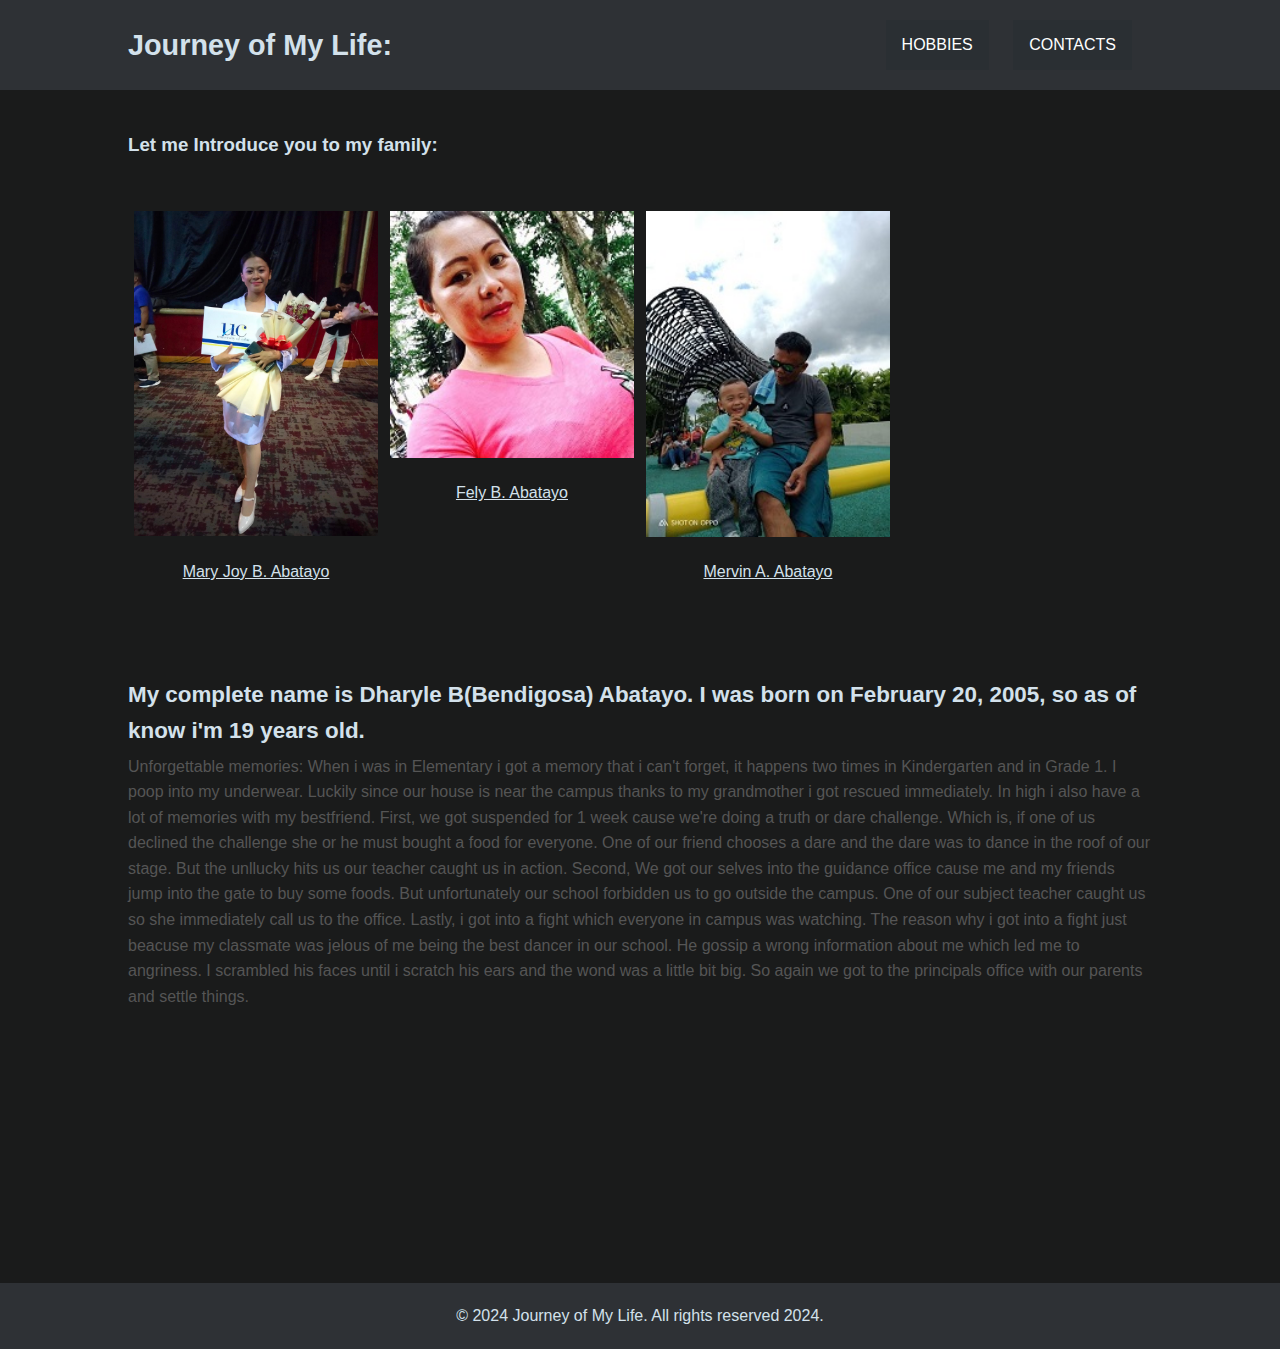
<file: index.html>
<!DOCTYPE html>
<html lang="en">
<head>
    <meta charset="UTF-8">
    <meta name="viewport" content="width=device-width, initial-scale=1.0">
    <title>Journal</title>
    <link rel="stylesheet"  href="style.css">
</head>
<body>
    <header>
        <div class="container">
            <h1>Journey of My Life:</h1>
            <nav>
                <ul> 
                    <li><div class="dropdown">
                        <button class="dropbtn">HOBBIES</button>
                        <div class="dropdown-content">
                          <a href="./volleyball.html">Volleyball</a>
                          <a href="./badminton.html">Badminton</a>
                          <a href="./Chess.html">Chess</a>
                          <a href="./Dancing1.html">Dancing</a>
                        </div>
                      </div>
                    </li>
                    <li><div class="dropdown">
                      <button class="dropbtn">CONTACTS</button>
                      <div class="dropdown-content">
                        <a href="https://www.facebook.com/profile.php?id=100071881911083">Facebook</a>
                        <a href="https://www.instagram.com/dhars167/">Instagram</a>
                        <a href="https://discord.com/channels/@me">Discord</a>
                      </div>
                    </div>
                  </li>
                </ul>
            </nav>
        </div>
    </header>

    <!-- Main Content Section -->
    <main>
        <div class="container">
            <section id="featured-articles">
             <h3>Let me Introduce you to my family:</h3>
             <br>
             <br>
             <div class="responsive">
                <div class="gallery">
                    <img src="./img/mary1.jpg" alt="Document">
                  </a>
                  <div class="desc">
                    <a href="./maryjoy.html">Mary Joy B. Abatayo</a>
                </div>
                </div>
              </div>
              
              <div class="responsive">
                <div class="gallery">
                    <img src="./img/fely.jpg" alt="Forest">
                  </a>
                  <div class="desc">
                    <a href="./fely.html">Fely B. Abatayo</a></div>
                </div>
              </div>
              
              <div class="responsive">
                <div class="gallery">
                    <img src="./img/mervin.jpg" alt="Northern Lights">
                  </a>
                  <div class="desc">
                    <a href="./mervin.html">Mervin A. Abatayo</a></div>
                </div>
              </div>       
              <div class="clearfix"></div>
              <br>
              <br>
              <br>
                <article>
                    <h3>My complete name is Dharyle B(Bendigosa) Abatayo. I was born on February 20, 2005, so as of know i'm 19 years old.</h3>
                    <p>Unforgettable memories:
                      When i was in Elementary i got a memory that i can't forget, it happens two times in Kindergarten and in Grade 1. I poop into my
                      underwear. Luckily since our house is near the campus thanks to my grandmother i got rescued immediately. In high i also have a lot
                      of memories with my bestfriend. First, we got suspended for 1 week cause we're doing a truth or dare challenge. Which is, if one of us
                      declined the challenge she or he must bought a food for everyone. One of our friend chooses a dare and the dare was to dance in the
                      roof of our stage. But the unllucky hits us our teacher caught us in action. Second, We got our selves into the guidance office cause
                      me and my friends jump into the gate to buy some foods. But unfortunately our school forbidden us to go outside the campus. One of our
                      subject teacher caught us so she immediately call us to the office. Lastly, i got into a fight which everyone in campus was watching. The
                      reason why i got into a fight just beacuse my classmate was jelous of me being the best dancer in our school. He gossip a wrong information
                      about me which led me to angriness. I scrambled his faces until i scratch his ears and the wond was a little bit big. So again we got to the
                      principals office with our parents and settle things.</p>

                </article>
                <article>
                </article>
            </section>


        </div>
    </main>
    <br>
    <br>
    <br>
    <br>
    <br>
    <br>
    <!-- Footer Section -->
    <footer>
        <p>&copy; 2024 Journey of My Life. All rights reserved 2024.</p>
    </footer>

</body>
</html>
</file>
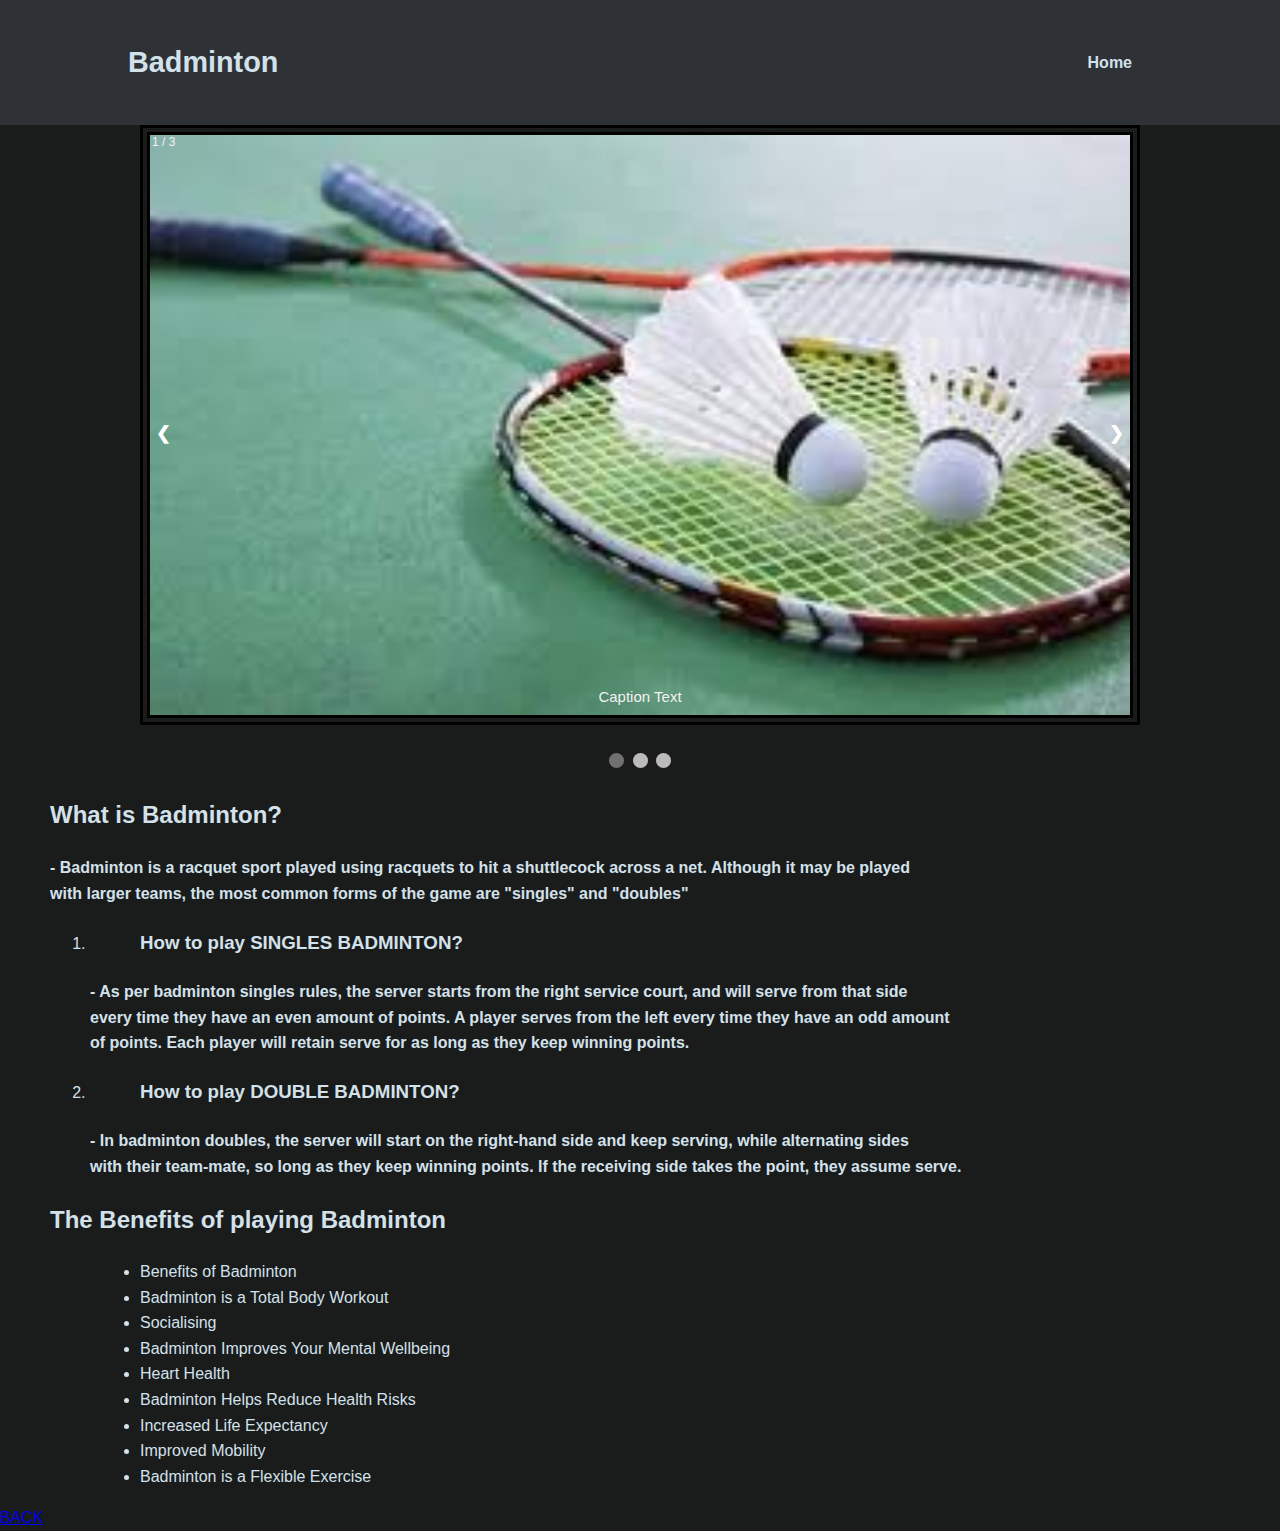
<file: badminton.html>
<!DOCTYPE html>
<html lang="en">
<head>
    <meta charset="UTF-8">
    <meta name="viewport" content="width=device-width, initial-scale=1.0">
    <title>Badminton</title>
    <link rel="stylesheet" href="badminton.css">

</head>
<body>
    <header>
      <div class="container">
        <h1>Badminton</h1>
        <nav>
            <ul> 
                <li><a href="./index.html">Home</a></li>
            </ul>
        </nav>
    </div>
</header>
    
<div class="slideshow-container">

    <div class="mySlides fade">
      <div class="numbertext">1 / 3</div>
      <img src="./badminton/badminton1.jpg" style="width:100%">
      <div class="text">Caption Text</div>
    </div>
    
    <div class="mySlides fade">
      <div class="numbertext">2 / 3</div>
      <img src="./badminton/badminton2.jpg" style="width:100%">
      <div class="text">Caption Two</div>
    </div>
    
    <div class="mySlides fade">
      <div class="numbertext">3 / 3</div>
      <img src="./badminton/badminton3.jpg" style="width:100%">
      <div class="text">Caption Three</div>
    </div>
    
    <div class="mySlides fade">
        <div class="numbertext">3 / 3</div>
        <img src="./badminton/badminton4.jpg" style="width:100%">
        <div class="text">Caption Four</div>
      </div>
    
    <a class="prev" onclick="plusSlides(-1)">❮</a>
    <a class="next" onclick="plusSlides(1)">❯</a>
    
    </div>
    <br>
    
    <div style="text-align:center">
      <span class="dot" onclick="currentSlide(1)"></span> 
      <span class="dot" onclick="currentSlide(2)"></span> 
      <span class="dot" onclick="currentSlide(3)"></span> 
    </div>
    
    <script>
    let slideIndex = 1;
    showSlides(slideIndex);
    
    function plusSlides(n) {
      showSlides(slideIndex += n);
    }
    
    function currentSlide(n) {
      showSlides(slideIndex = n);
    }
    
    function showSlides(n) {
      let i;
      let slides = document.getElementsByClassName("mySlides");
      let dots = document.getElementsByClassName("dot");
      if (n > slides.length) {slideIndex = 1}    
      if (n < 1) {slideIndex = slides.length}
      for (i = 0; i < slides.length; i++) {
        slides[i].style.display = "none";  
      }
      for (i = 0; i < dots.length; i++) {
        dots[i].className = dots[i].className.replace(" active", "");
      }
      slides[slideIndex-1].style.display = "block";  
      dots[slideIndex-1].className += " active";
    }
    </script>
    <h2>What is Badminton?</h2>
    <h4>- Badminton is a racquet sport played using racquets to hit a shuttlecock across a net. Although it may be played<br>
     with larger teams, the most common forms of the game are "singles" and "doubles"</h4>
     <ol>
        <li><h3>How to play SINGLES BADMINTON?</h3></li>
        <h4>- As per badminton singles rules, the server starts from the right service court, and will serve from that side<br>
         every time they have an even amount of points. A player serves from the left every time they have an odd amount<br>
         of points. Each player will retain serve for as long as they keep winning points.</h4>
         <li><h3>How to play DOUBLE BADMINTON?</h3></li>
        <h4>- In badminton doubles, the server will start on the right-hand side and keep serving, while alternating sides<br>
          with their team-mate, so long as they keep winning points. If the receiving side takes the point, they assume serve.</h4>
     </ol>
     <h2>The Benefits of playing Badminton</h2>
     <ul>
        <li>Benefits of Badminton</li>
        <li>Badminton is a Total Body Workout</li>
        <li>Socialising</li>    
        <li>Badminton Improves Your Mental Wellbeing</li>
        <li>Heart Health</li>
        <li>Badminton Helps Reduce Health Risks</li>    
        <li>Increased Life Expectancy</li>
        <li>Improved Mobility</li>
        <li>Badminton is a Flexible Exercise</li>
     </ul>
     <a href="./hobbies.html">BACK</a>
</body>
</html>
</file>
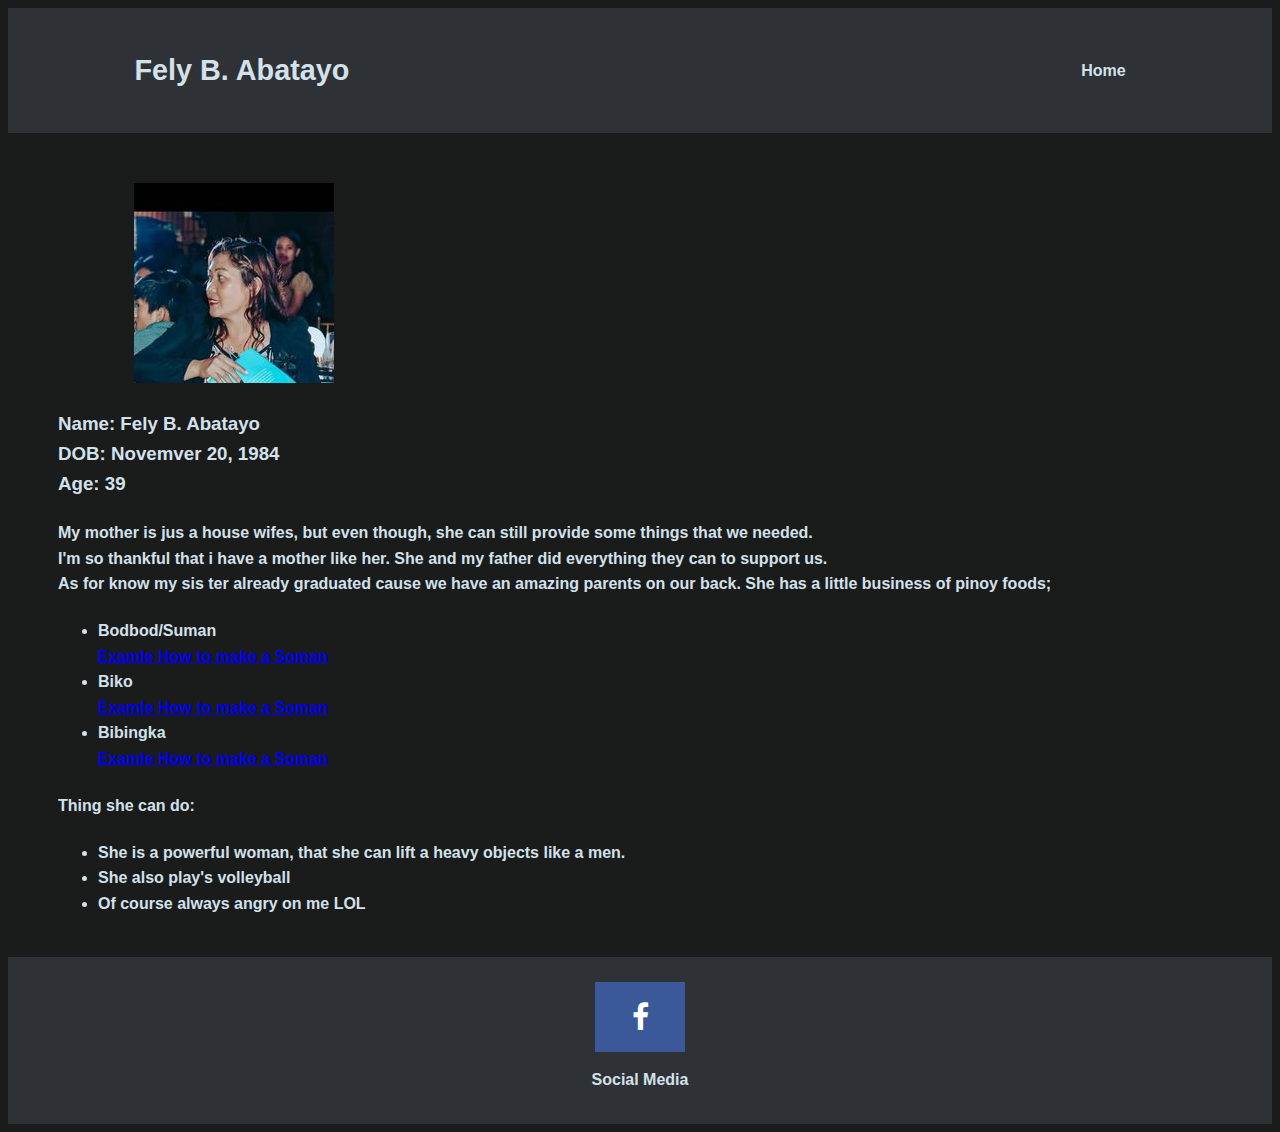
<file: fely.html>
<!DOCTYPE html>
<html lang="en">
<head>
    <meta charset="UTF-8">
    <meta name="viewport" content="width=device-width, initial-scale=1.0">
    <link rel="stylesheet" href="https://cdnjs.cloudflare.com/ajax/libs/font-awesome/4.7.0/css/font-awesome.min.css">
    <title>Fely</title>
</head>
<style>
        body {
    font-family: Arial, sans-serif;
    line-height: 1.6;
   background-color: #1a1b1b;
   color: #333;
}
    header {
   background-color: #2e3135;
   padding: 20px 0;
   color: #d3e1eb;
   text-align: center;
}

header .container {
   width: 80%;
   margin: 0 auto;
   display: flex;
   justify-content: space-between;
   align-items: center;
}
/*button*/
header {
    background-color: #2e3135;
    padding: 20px 0;
    color: #d3e1eb;
    }
    
    header .container {
    width: 80%;
    margin: 0 auto;
    display: flex;
    justify-content: space-between;
    align-items: center;
    }
    
    header h1 {
    font-size: 1.8em;
    }
    
    header nav ul {
    list-style-type: none;
    }
    
    header nav ul li {
    display: inline;
    margin-right: 20px;
    }
    
    header nav ul li a {
    color: #d3e1eb;
    text-decoration: none;
    font-weight: bold;
    }
    
    header nav ul li a:hover {
    text-decoration: underline;
    }
/*text*/
h2, h3, h4, h5, p  {
   color: #d3e1eb;
   margin-left: 50px;
}
footer {
    background-color: #2e3135;
    color: #d3e1eb;
    text-align: center;
    padding: 20px;
    margin-top: 40px;
}

footer h1 {
    font-size: 1em;
}
/*footer*/
.fa {
  padding: 20px;
  font-size: 30px;
  width: 50px;
  text-align: center;
  text-decoration: none;
  margin: 5px 2px;
}

.fa:hover {
    opacity: 0.7;
}

.fa-facebook {
  background: #3B5998;
  color: white;
}

img {
    margin-left: 10%;
    margin-top: 50px;
}

</style>
<body>
    <header>
        <div class="container" position>
            <h1>Fely B. Abatayo</h1>
            <nav>
                <ul> 
                    <li><a href="./index.html">Home</a></li>
                </ul>
            </nav>
        </div>
    </header>
    <img src="./img/fely1.jpg" alt="Document">

    <h3>Name: Fely B. Abatayo<br>
    DOB: Novemver 20, 1984<br>
    Age: 39</h3>
    <h4>My mother is jus a house wifes, but even though, she can still provide some things that we needed. <br>
        I'm so thankful that i have a mother like her. She and my father did everything they can to support us.<br>
        As for know my sis ter already graduated cause we have an amazing parents on our back.
        She has a little business of pinoy foods;</h4>
    <ul><h4>
        <li>Bodbod/Suman</li>
        <a href="https://www.youtube.com/watch?v=W1q6RT3mZI0" class="Soman">Examle How to make a Soman</a>
        <li>Biko</li>
        <a href="https://www.youtube.com/watch?v=GeqSI_ap1f0" class="Soman">Examle How to make a Soman</a>

        <li>Bibingka</li>
        <a href="https://www.youtube.com/watch?v=Svc753oZLvg" class="Soman">Examle How to make a Soman</a>
    </h4></ul>
    <h4>Thing she can do:</h4>
    <ul><h4>
        <li>She is a powerful woman, that she can lift a heavy objects like a men.</li>
        <li>She also play's volleyball</li>
        <li>Of course always angry on me LOL</li>
    </h4></ul>
    <footer>
        <a href="https://www.facebook.com/fely.abatayo.7" class="fa fa-facebook"></a>
        <h1>
            Social Media
        </h1>
    </footer>
</body>
</html>
</file>
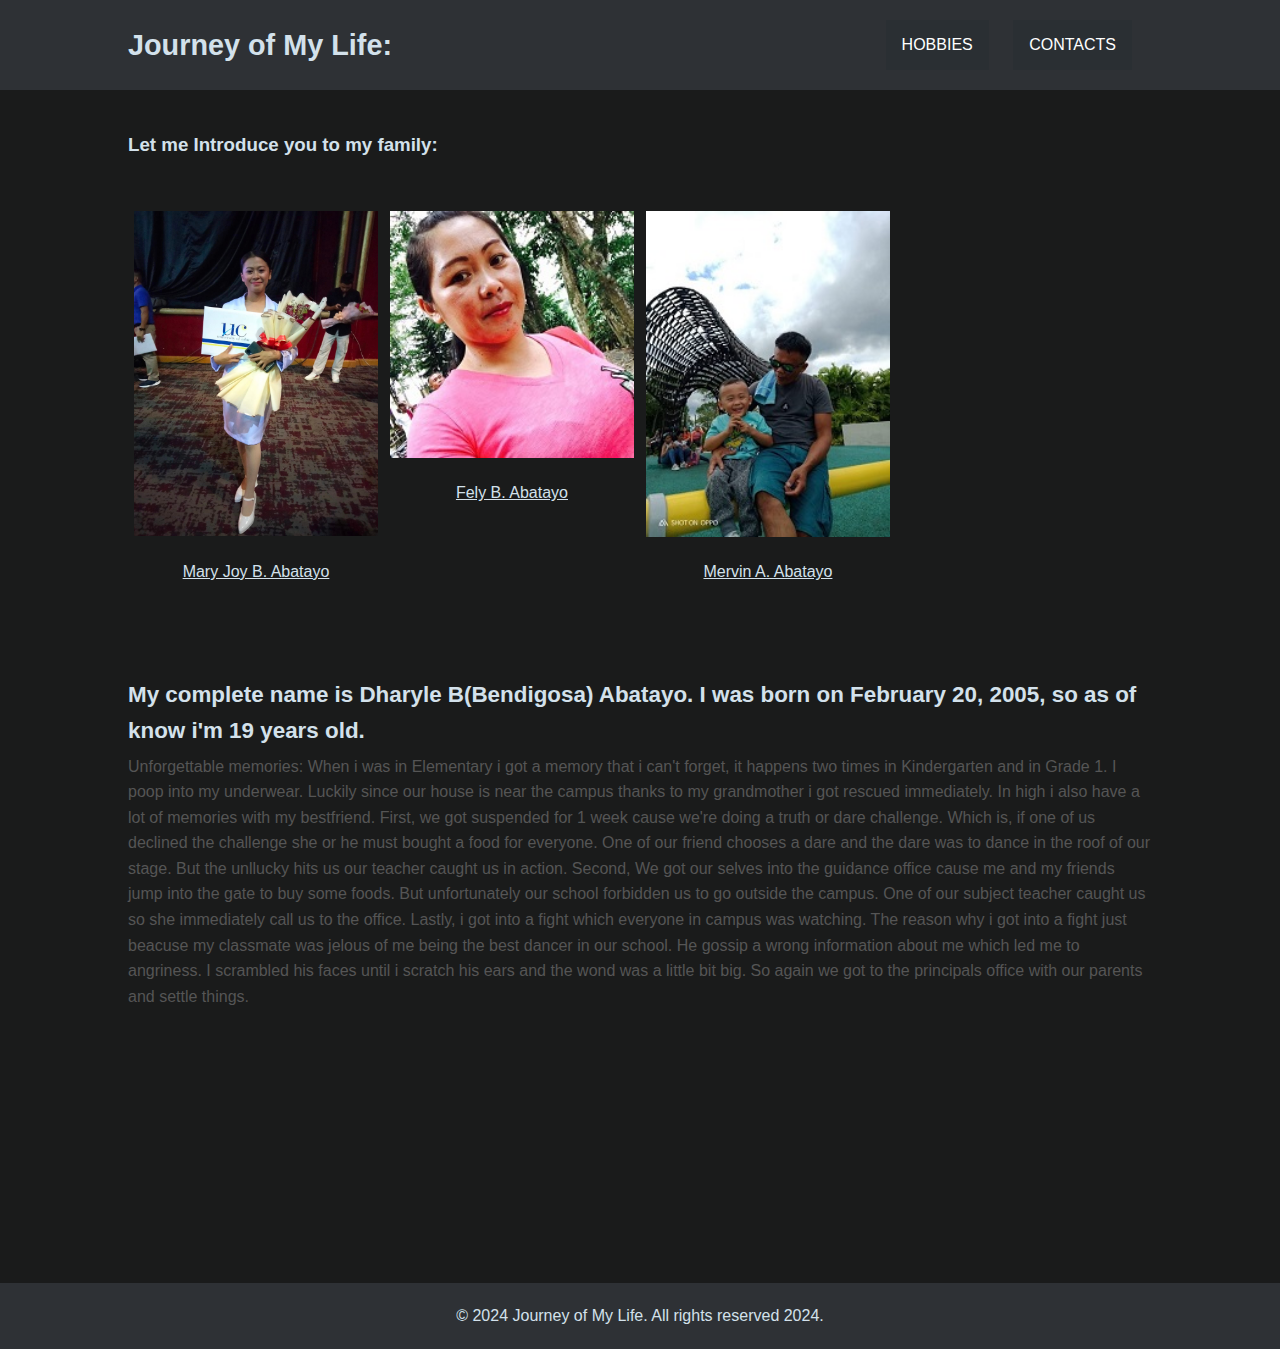
<file: index(1).html>
<!DOCTYPE html>
<html lang="en">
<head>
    <meta charset="UTF-8">
    <meta name="viewport" content="width=device-width, initial-scale=1.0">
    <title>Journal</title>
    <link rel="stylesheet"  href="style.css">
</head>
<body>
    <header>
        <div class="container">
            <h1>Journey of My Life:</h1>
            <nav>
                <ul> 
                    <li><div class="dropdown">
                        <button class="dropbtn">HOBBIES</button>
                        <div class="dropdown-content">
                          <a href="./volleyball.html">Volleyball</a>
                          <a href="./badminton.html">Badminton</a>
                          <a href="./Chess.html">Chess</a>
                          <a href="./Dancing1.html">Dancing</a>
                        </div>
                      </div>
                    </li>
                    <li><div class="dropdown">
                      <button class="dropbtn">CONTACTS</button>
                      <div class="dropdown-content">
                        <a href="https://www.facebook.com/profile.php?id=100071881911083">Facebook</a>
                        <a href="https://www.instagram.com/dhars167/">Instagram</a>
                        <a href="https://discord.com/channels/@me">Discord</a>
                      </div>
                    </div>
                  </li>
                </ul>
            </nav>
        </div>
    </header>

    <!-- Main Content Section -->
    <main>
        <div class="container">
            <section id="featured-articles">
             <h3>Let me Introduce you to my family:</h3>
             <br>
             <br>
             <div class="responsive">
                <div class="gallery">
                    <img src="./img/mary1.jpg" alt="Document">
                  </a>
                  <div class="desc">
                    <a href="./maryjoy.html">Mary Joy B. Abatayo</a>
                </div>
                </div>
              </div>
              
              <div class="responsive">
                <div class="gallery">
                    <img src="./img/fely.jpg" alt="Forest">
                  </a>
                  <div class="desc">
                    <a href="./fely.html">Fely B. Abatayo</a></div>
                </div>
              </div>
              
              <div class="responsive">
                <div class="gallery">
                    <img src="./img/mervin.jpg" alt="Northern Lights">
                  </a>
                  <div class="desc">
                    <a href="./mervin.html">Mervin A. Abatayo</a></div>
                </div>
              </div>       
              <div class="clearfix"></div>
              <br>
              <br>
              <br>
                <article>
                    <h3>My complete name is Dharyle B(Bendigosa) Abatayo. I was born on February 20, 2005, so as of know i'm 19 years old.</h3>
                    <p>Unforgettable memories:
                      When i was in Elementary i got a memory that i can't forget, it happens two times in Kindergarten and in Grade 1. I poop into my
                      underwear. Luckily since our house is near the campus thanks to my grandmother i got rescued immediately. In high i also have a lot
                      of memories with my bestfriend. First, we got suspended for 1 week cause we're doing a truth or dare challenge. Which is, if one of us
                      declined the challenge she or he must bought a food for everyone. One of our friend chooses a dare and the dare was to dance in the
                      roof of our stage. But the unllucky hits us our teacher caught us in action. Second, We got our selves into the guidance office cause
                      me and my friends jump into the gate to buy some foods. But unfortunately our school forbidden us to go outside the campus. One of our
                      subject teacher caught us so she immediately call us to the office. Lastly, i got into a fight which everyone in campus was watching. The
                      reason why i got into a fight just beacuse my classmate was jelous of me being the best dancer in our school. He gossip a wrong information
                      about me which led me to angriness. I scrambled his faces until i scratch his ears and the wond was a little bit big. So again we got to the
                      principals office with our parents and settle things.</p>

                </article>
                <article>
                </article>
            </section>


        </div>
    </main>
    <br>
    <br>
    <br>
    <br>
    <br>
    <br>
    <!-- Footer Section -->
    <footer>
        <p>&copy; 2024 Journey of My Life. All rights reserved 2024.</p>
    </footer>

</body>
</html>
</file>
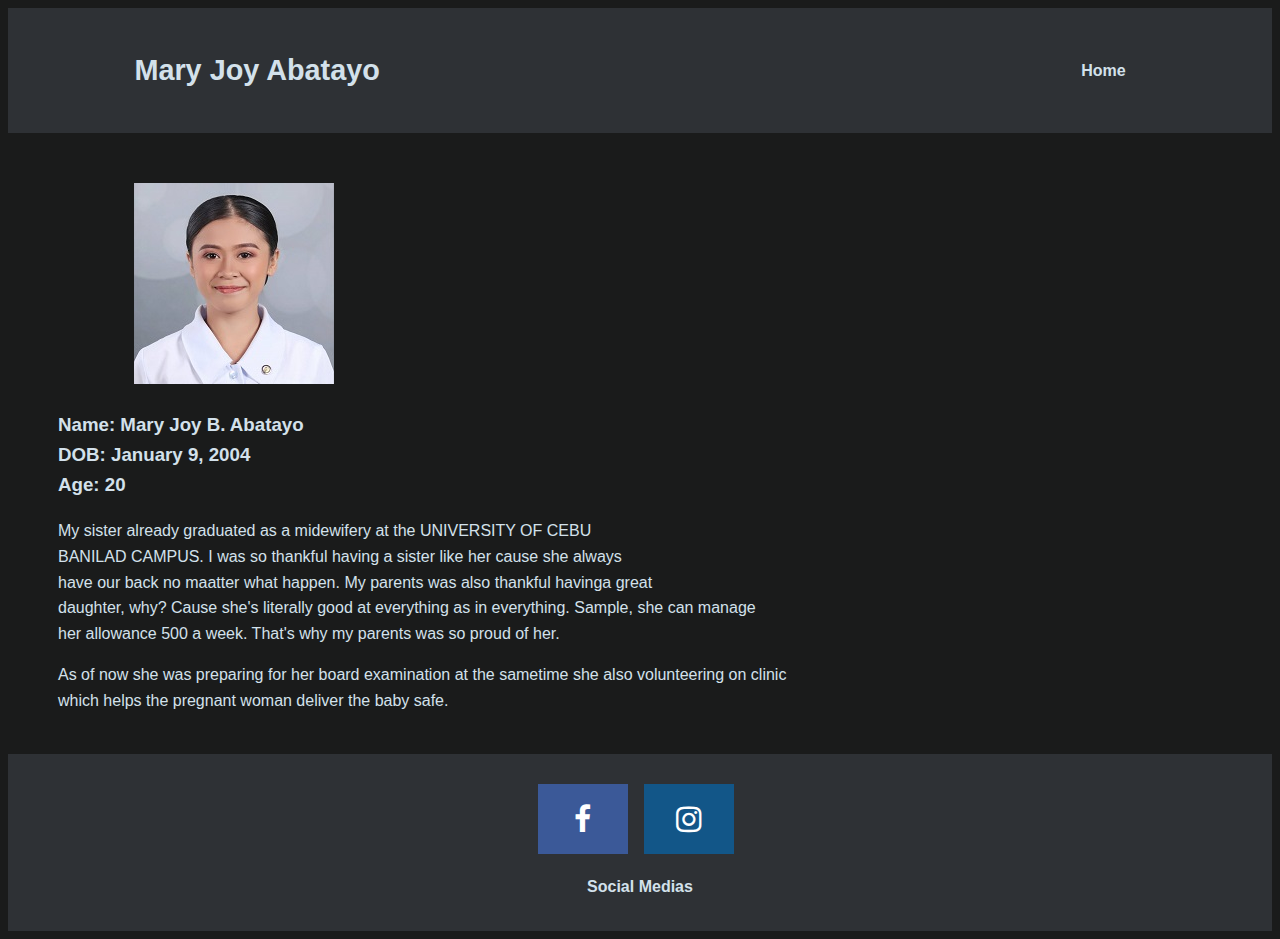
<file: maryjoy.html>
<!DOCTYPE html>
<html lang="en">
<head>
    <meta charset="UTF-8">
    <meta name="viewport" content="width=device-width, initial-scale=1.0">
    <link rel="stylesheet" href="https://cdnjs.cloudflare.com/ajax/libs/font-awesome/4.7.0/css/font-awesome.min.css">
    <title>Mary Joy</title>
</head>
<style>
    body {
    font-family: Arial, sans-serif;
    line-height: 1.6;
   background-color: #1a1b1b;
   color: #333;
}
    header {
   background-color: #2e3135;
   padding: 20px 0;
   color: #d3e1eb;
   text-align: center;
}

header .container {
   width: 80%;
   margin: 0 auto;
   display: flex;
   justify-content: space-between;
   align-items: center;
}
/*button*/
header {
    background-color: #2e3135;
    padding: 20px 0;
    color: #d3e1eb;
    }
    
    header .container {
    width: 80%;
    margin: 0 auto;
    display: flex;
    justify-content: space-between;
    align-items: center;
    }
    
    header h1 {
    font-size: 1.8em;
    }
    
    header nav ul {
    list-style-type: none;
    }
    
    header nav ul li {
    display: inline;
    margin-right: 20px;
    }
    
    header nav ul li a {
    color: #d3e1eb;
    text-decoration: none;
    font-weight: bold;
    }
    
    header nav ul li a:hover {
    text-decoration: underline;
    }
/*text*/
h2, h3, h4, h5, p  {
   color: #d3e1eb;
   margin-left: 50px;
}

footer {
    background-color: #2e3135;
    color: #d3e1eb;
    text-align: center;
    padding: 20px;
    margin-top: 40px;
}

footer h1 {
    font-size: 1em;
}
/*footer*/
.fa {
  padding: 20px;
  font-size: 30px;
  width: 50px;
  text-align: center;
  text-decoration: none;
  margin: 5px 2px;
}

.fa:hover {
    opacity: 0.7;
}
.fa-facebook {
  background: #3B5998;
  color: white;
}
.fa-instagram {
  background: #125688;
  color: white;
  margin: 10px;
}
img {
    margin-left: 10%;
    margin-top: 50px;
}
</style>
<body>
    <header>
        <div class="container" position
>
            <h1>Mary Joy Abatayo</h1>
            <nav>
                <ul> 
                    <li><a href="./index.html">Home</a></li>
                </ul>
            </nav>
        </div>
    </header>
    <img src="./img/maryjoy.jpg" alt="Document">
    <h3>Name: Mary Joy B. Abatayo<br>
        DOB: January 9, 2004<br>
        Age: 20
    </h3>
    <p>My sister already graduated as a midewifery at the UNIVERSITY OF CEBU<br>
    BANILAD CAMPUS. I was so thankful having a sister like her cause she always<br>
    have our back no maatter what happen. My parents was also thankful havinga great<br>
    daughter, why? Cause she's literally good at everything as in everything. Sample, she can manage<br>
    her allowance 500 a week. That's why my parents was so proud of her.</p>
    <p>As of now she was preparing for her board examination at the sametime she also volunteering on clinic<br>
         which helps the pregnant woman deliver the baby safe.</p>

         <footer>
            <a href="https://www.facebook.com/maryjoy.abatayo.3" class="fa fa-facebook"></a>
            <a href="https://www.instagram.com/maryjoyabatayo/" class="fa fa-instagram"></a>
            <h1>
                Social Medias
            </h1>
        </footer>
</body>
</html>
</file>
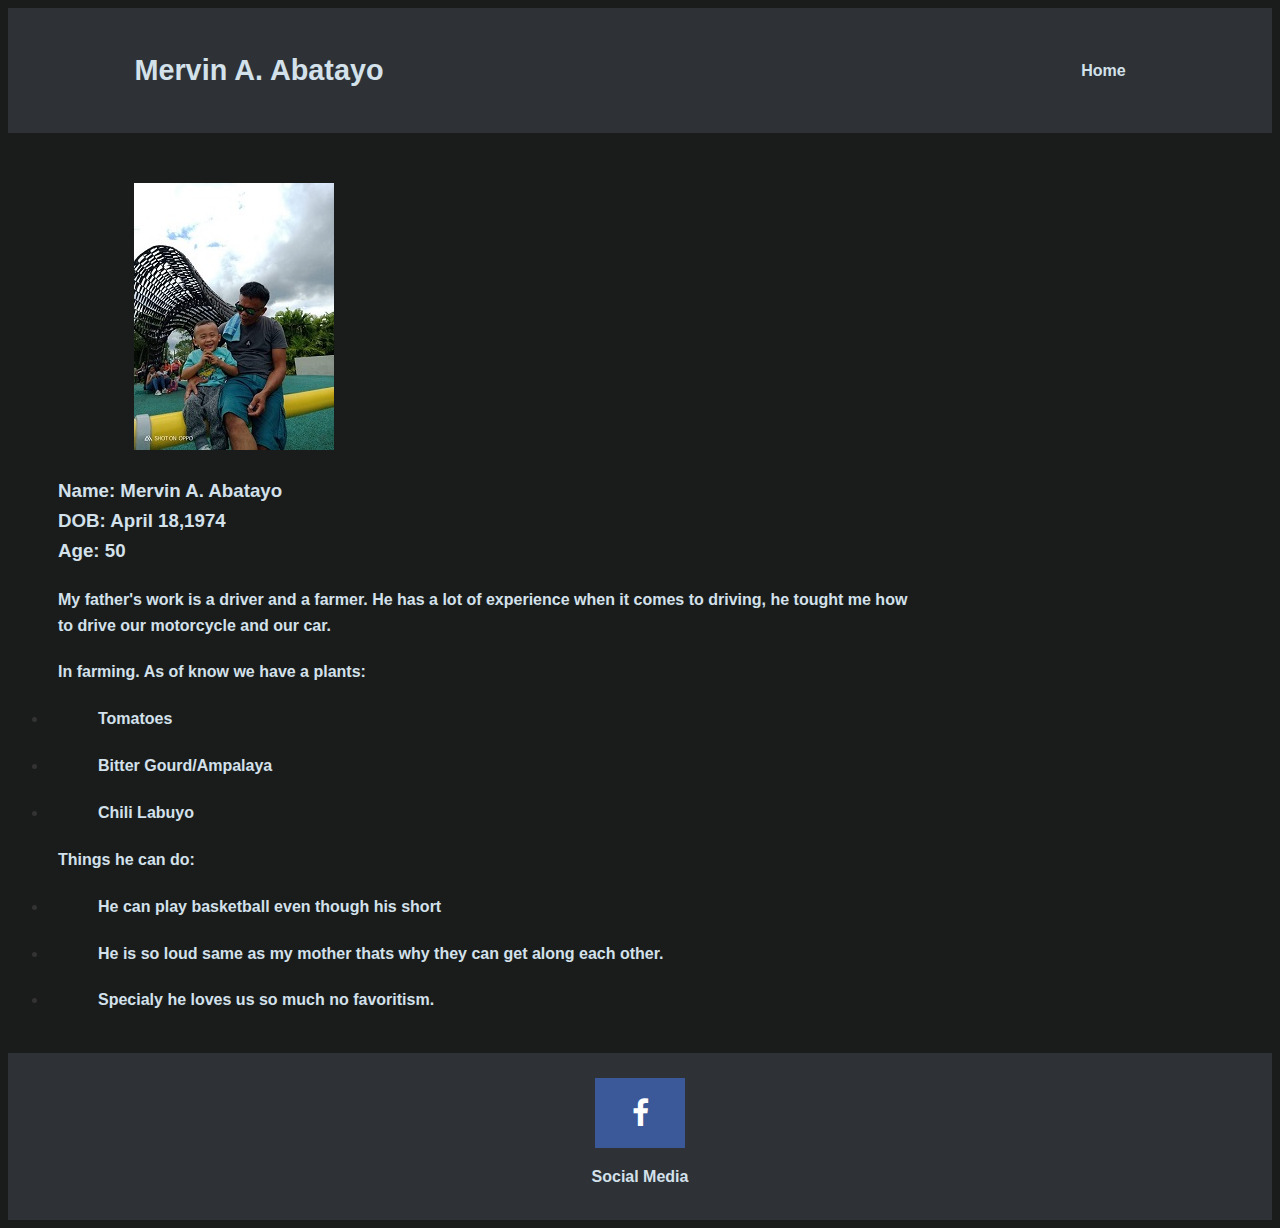
<file: mervin.html>
<!DOCTYPE html>
<html lang="en">
<head>
    <meta charset="UTF-8">
    <meta name="viewport" content="width=device-width, initial-scale=1.0">
    <link rel="stylesheet" href="https://cdnjs.cloudflare.com/ajax/libs/font-awesome/4.7.0/css/font-awesome.min.css">
    <title>Mervin</title>
</head>
<style>
        body {
    font-family: Arial, sans-serif;
    line-height: 1.6;
   background-color: #1a1b1b;
   color: #333;
}
    header {
   background-color: #2e3135;
   padding: 20px 0;
   color: #d3e1eb;
   text-align: center;
}

header .container {
   width: 80%;
   margin: 0 auto;
   display: flex;
   justify-content: space-between;
   align-items: center;
}
/*button*/
header {
    background-color: #2e3135;
    padding: 20px 0;
    color: #d3e1eb;
    }
    
    header .container {
    width: 80%;
    margin: 0 auto;
    display: flex;
    justify-content: space-between;
    align-items: center;
    }
    
    header h1 {
    font-size: 1.8em;
    }
    
    header nav ul {
    list-style-type: none;
    }
    
    header nav ul li {
    display: inline;
    margin-right: 20px;
    }
    
    header nav ul li a {
    color: #d3e1eb;
    text-decoration: none;
    font-weight: bold;
    }
    
    header nav ul li a:hover {
    text-decoration: underline;
    }
/*text*/
h2, h3, h4, h5, p  {
   color: #d3e1eb;
   margin-left: 50px;
}

footer {
    background-color: #2e3135;
    color: #d3e1eb;
    text-align: center;
    padding: 20px;
    margin-top: 40px;
}

footer h1 {
    font-size: 1em;
}
/*footer*/
.fa {
  padding: 20px;
  font-size: 30px;
  width: 50px;
  text-align: center;
  text-decoration: none;
  margin: 5px 2px;
}

.fa:hover {
    opacity: 0.7;
}
.fa-facebook {
  background: #3B5998;
  color: white;
}
.fa-instagram {
  background: #125688;
  color: white;
  margin: 10px;
}
img {
    margin-left: 10%;
    margin-top: 50px;
}
</style>
<body>
    <header>
        <div class="container" position
>
            <h1>Mervin A. Abatayo</h1>
            <nav>
                <ul> 
                    <li><a href="./index.html">Home</a></li>
                </ul>
            </nav>
        </div>
    </header>
    <img src="./img/mervin.jpg" alt="Document">
    <h3>Name: Mervin A. Abatayo<br>
    DOB: April 18,1974<br>
    Age: 50</h3>
    <h4>My father's work is a driver and a farmer. He has a lot of experience when it comes to driving, he tought me how<br>
    to drive our motorcycle and our car.</h4>
    <h4>In farming. As of know we have a plants:</h4>
    <ul>
        <li><h4>Tomatoes</h4></li>
        <li><h4>Bitter Gourd/Ampalaya</h4></li>
        <li><h4>Chili Labuyo</h4></li>
    </ul>
    <h4>Things he can do:</h4>
    <ul>
        <li><h4>He can play basketball even though his short</h4></li>
        <li><h4>He is so loud same as my mother thats why they can get along each other.</h4></li>
        <li><h4>Specialy he loves us so much no favoritism.</h4></li>
    </ul>
    <footer>
        <a href="https://www.facebook.com/profile.php?id=100070283491843" class="fa fa-facebook"></a>
        <h1>
            Social Media
        </h1>
    </footer>
</body>
</html>
</file>
<file: style.css>
* {
    margin: 0;
    padding: 0;
    box-sizing: border-box;
}

/* Body and global styles */
body {
    font-family: Arial, sans-serif;
    line-height: 1.6;
    background-color: #1a1b1b;
    color: #333;
}

h2, h3 {
    color: #d3e1eb;
}
/* Header */
header {
    background-color: #2e3135;
    padding: 20px 0;
    color: #d3e1eb;
}

header .container {
    width: 80%;
    margin: 0 auto;
    display: flex;
    justify-content: space-between;
    align-items: center;
}

header h1 {
    font-size: 1.8em;
}

header nav ul {
    list-style-type: none;
}

header nav ul li {
    display: inline;
    margin-right: 20px;
}

header nav ul li a {
    color: #d3e1eb;
    text-decoration: none;
    font-weight: bold;
}

header nav ul li a:hover {
    text-decoration: underline;
}

/* Main Content */
main {
    padding: 40px 0;
}

.container {
    width: 80%;
    margin: 0 auto;
}


/* Featured Articles */
#featured-articles {
    margin-bottom: 40px;
}

#featured-articles h2 {
    font-size: 1.8em;
    margin-bottom: 20px;
}

#featured-articles article {
    margin-bottom: 20px;
}

#featured-articles article h3 {
    font-size: 1.4em;
    margin-bottom: 5px;
}

#featured-articles article p {
    font-size: 1em;
    color: #555;
}

#featured-articles article a {
    text-decoration: none;
    color: #0066cc;
}

#featured-articles article a:hover {
    text-decoration: underline;
}

/* Latest Issue */
#latest-issue {
    background-color: #d3e1eb;
    padding: 20px;
    border-radius: 4px;
    margin-bottom: 40px;
}

#latest-issue h2 {
    font-size: 1.6em;
    margin-bottom: 10px;
}

#latest-issue a {
    text-decoration: none;
    color: #0066cc;
}

#latest-issue a:hover {
    text-decoration: underline;
}

/* Footer */
footer {
    background-color: #2e3135;
    color: #d3e1eb;
    text-align: center;
    padding: 20px;
    margin-top: 40px;
}

footer p {
    font-size: 1em;
}

/* Media Query for Responsiveness */
@media (max-width: 768px) {
    header .container {
        flex-direction: column;
        align-items: flex-start;
    }

    header nav ul {
        margin-top: 10px;
    }

    header nav ul li {
        display: block;
        margin-right: 0;
        margin-bottom: 10px;
    }

    .container {
        width: 90%;
    }

    #search input { 
        width: 100%;
    }
    
}
/* Dropdown Button */
.dropbtn {
    background-color: #2a2f33;
    color: white;
    padding: 16px;
    font-size: 16px;
    border: none;
  }
  
  /* The container <div> - needed to position the dropdown content */
  .dropdown {
    position: relative;
    display: inline-block;
  }
  
  /* Dropdown Content (Hidden by Default) */
  .dropdown-content {
    display: none;
    position: absolute;
    background-color: #2a2f33;
    min-width: 160px;
    box-shadow: 0px 8px 16px 0px rgba(0,0,0,0.2);
    z-index: 1;
  }
  
  /* Links inside the dropdown */
  .dropdown-content a {
    color: black;
    padding: 12px 16px;
    text-decoration: none;
    display: block;
  }
  
  /* Change color of dropdown links on hover */
  .dropdown-content a:hover {background-color: #ddd;}
  
  /* Show the dropdown menu on hover */
  .dropdown:hover .dropdown-content {display: block;}
  
  /* Change the background color of the dropdown button when the dropdown content is shown */
  .dropdown:hover .dropbtn {background-color: #2a2f33;}
  

  /*img*/
  div.gallery img {
    width: 100%;
    height: auto;
  }
  
  a, div.desc {
    padding: 15px;
    text-align: center;
    color: #d3e1eb;
    text-align: center;
  }
  a:hover{
    background-color: #777;
  }
  
  * {
    box-sizing: border-box;
  }
  
  .responsive {
    padding: 0 6px;
    float: left;
    width: 24.99999%;
  }
  
  @media only screen and (max-width: 700px) {
    .responsive {
      width: 49.99999%;
      margin: 6px 0;
    }
  }
  
  @media only screen and (max-width: 500px) {
    .responsive {
      width: 100%;
    }
  }
  
  .clearfix:after {
    content: "";
    display: table;
    clear: both;
  }
</file>
<file: badminton.css>
body {
    font-family: Arial, sans-serif;
    line-height: 1.6;
   background-color: #1a1b1b;
   color: #333;
}
header {
   background-color: #2e3135;
   padding: 20px 0;
   color: #d3e1eb;
   text-align: center;
}

header .container {
   width: 80%;
   margin: 0 auto;
   display: flex;
   justify-content: space-between;
   align-items: center;
}
h2, h3, h4, h5, ul, li {
   color: #d3e1eb;
   margin-left: 50px;
}
img {
   border: double black 10px;
   width: 500px;
   height: 600px;
}
.center {
   display: block;
   margin-left: auto;
   margin-right: auto;
   width: 50%;
}
/*button*/
header {
background-color: #2e3135;
padding: 20px 0;
color: #d3e1eb;
}

header .container {
width: 80%;
margin: 0 auto;
display: flex;
justify-content: space-between;
align-items: center;
}

header h1 {
font-size: 1.8em;
}

header nav ul {
list-style-type: none;
}

header nav ul li {
display: inline;
margin-right: 20px;
}

header nav ul li a {
color: #d3e1eb;
text-decoration: none;
font-weight: bold;
}

header nav ul li a:hover {
text-decoration: underline;
}

* {box-sizing: border-box}
body {font-family: Verdana, sans-serif; margin:0}
.mySlides {display: none}
img {vertical-align: middle;}

/* Slideshow container */
.slideshow-container {
max-width: 1000px;
position: relative;
margin: auto;
}

/* Next & previous buttons */
.prev, .next {
cursor: pointer;
position: absolute;
top: 50%;
width: auto;
padding: 16px;
margin-top: -22px;
color: white;
font-weight: bold;
font-size: 18px;
transition: 0.6s ease;
border-radius: 0 3px 3px 0;
user-select: none;
}

/* Position the "next button" to the right */
.next {
right: 0;
border-radius: 3px 0 0 3px;
}

/* On hover, add a black background color with a little bit see-through */
.prev:hover, .next:hover {
background-color: rgba(0,0,0,0.8);
}

/* Caption text */
.text {
color: #f2f2f2;
font-size: 15px;
padding: 8px 12px;
position: absolute;
bottom: 8px;
width: 100%;
text-align: center;
}

/* Number text (1/3 etc) */
.numbertext {
color: #f2f2f2;
font-size: 12px;
padding: 8px 12px;
position: absolute;
top: 0;
}

/* The dots/bullets/indicators */
.dot {
cursor: pointer;
height: 15px;
width: 15px;
margin: 0 2px;
background-color: #bbb;
border-radius: 50%;
display: inline-block;
transition: background-color 0.6s ease;
}

.active, .dot:hover {
background-color: #717171;
}

/* Fading animation */
.fade {
animation-name: fade;
animation-duration: 1.5s;
}

@keyframes fade {
from {opacity: .4} 
to {opacity: 1}
}

@media only screen and (max-width: 300px) {
.prev, .next,.text {font-size: 11px}
}
</file>
